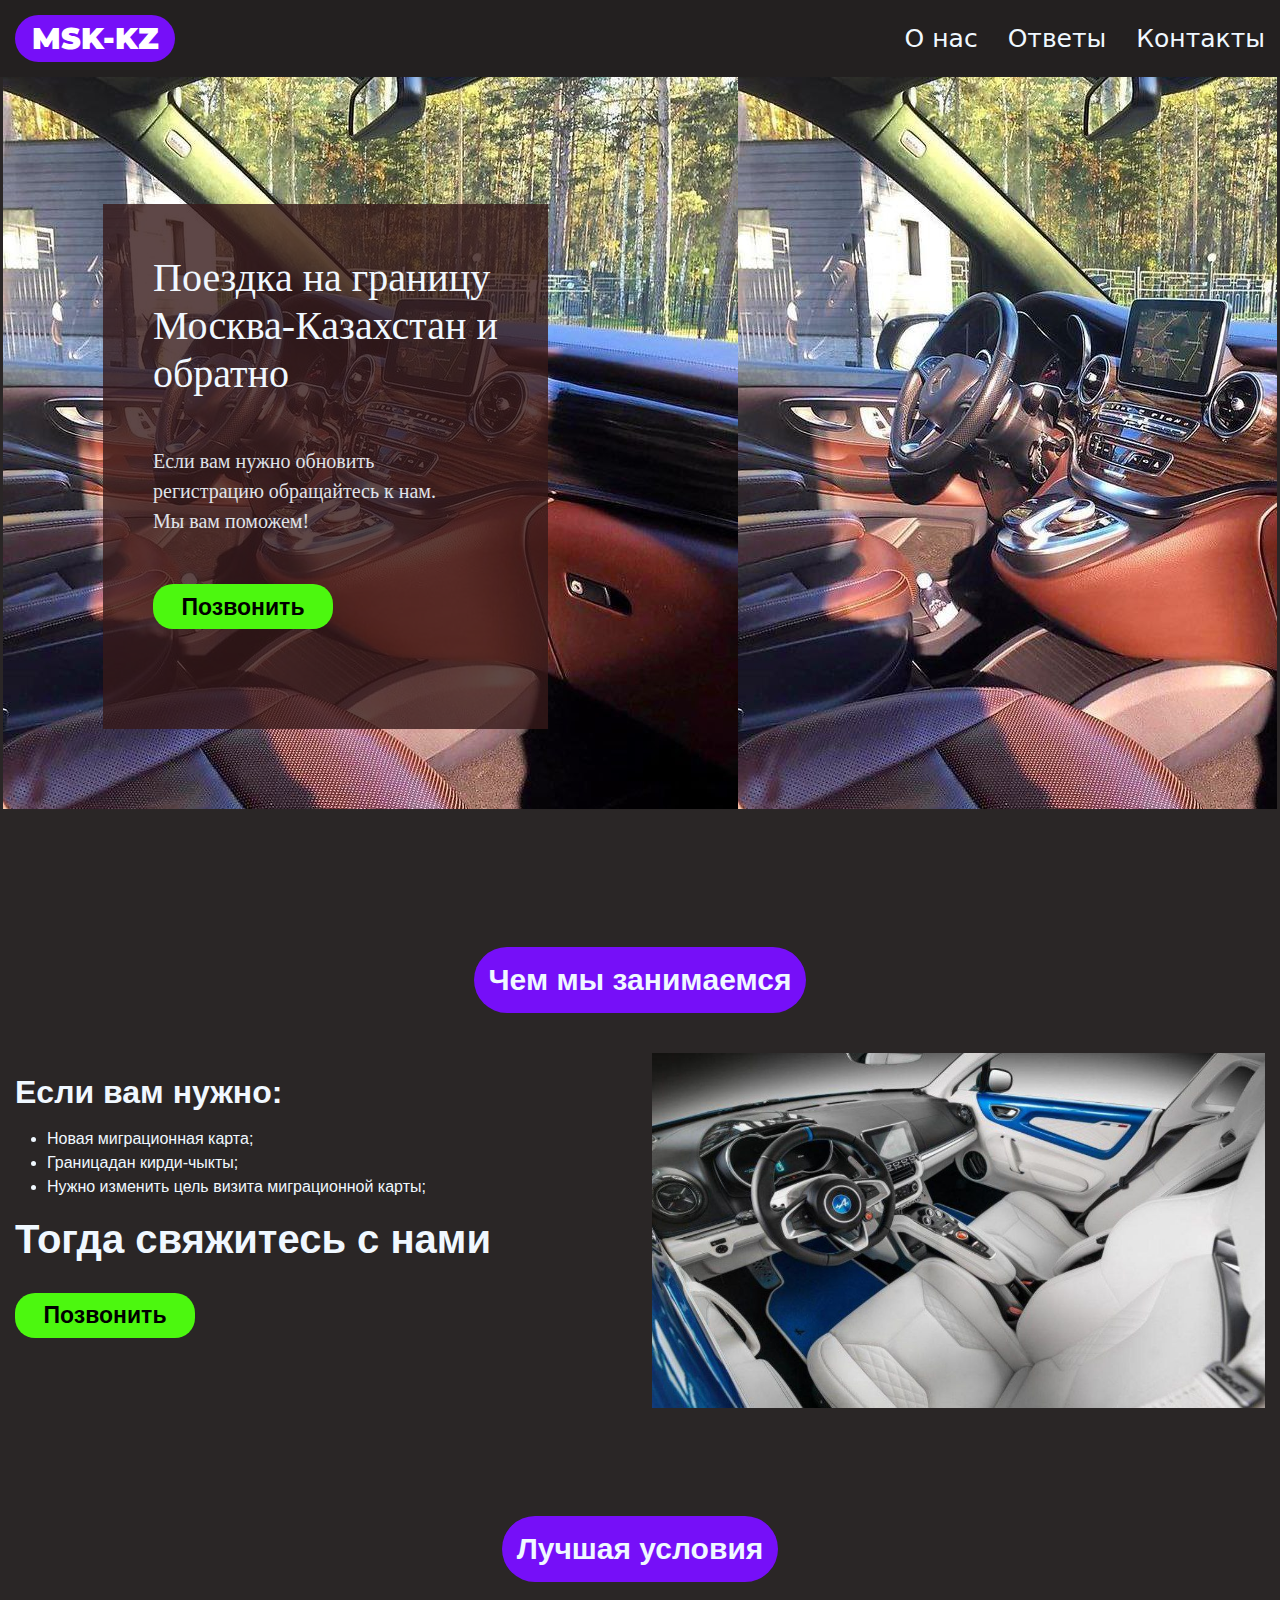
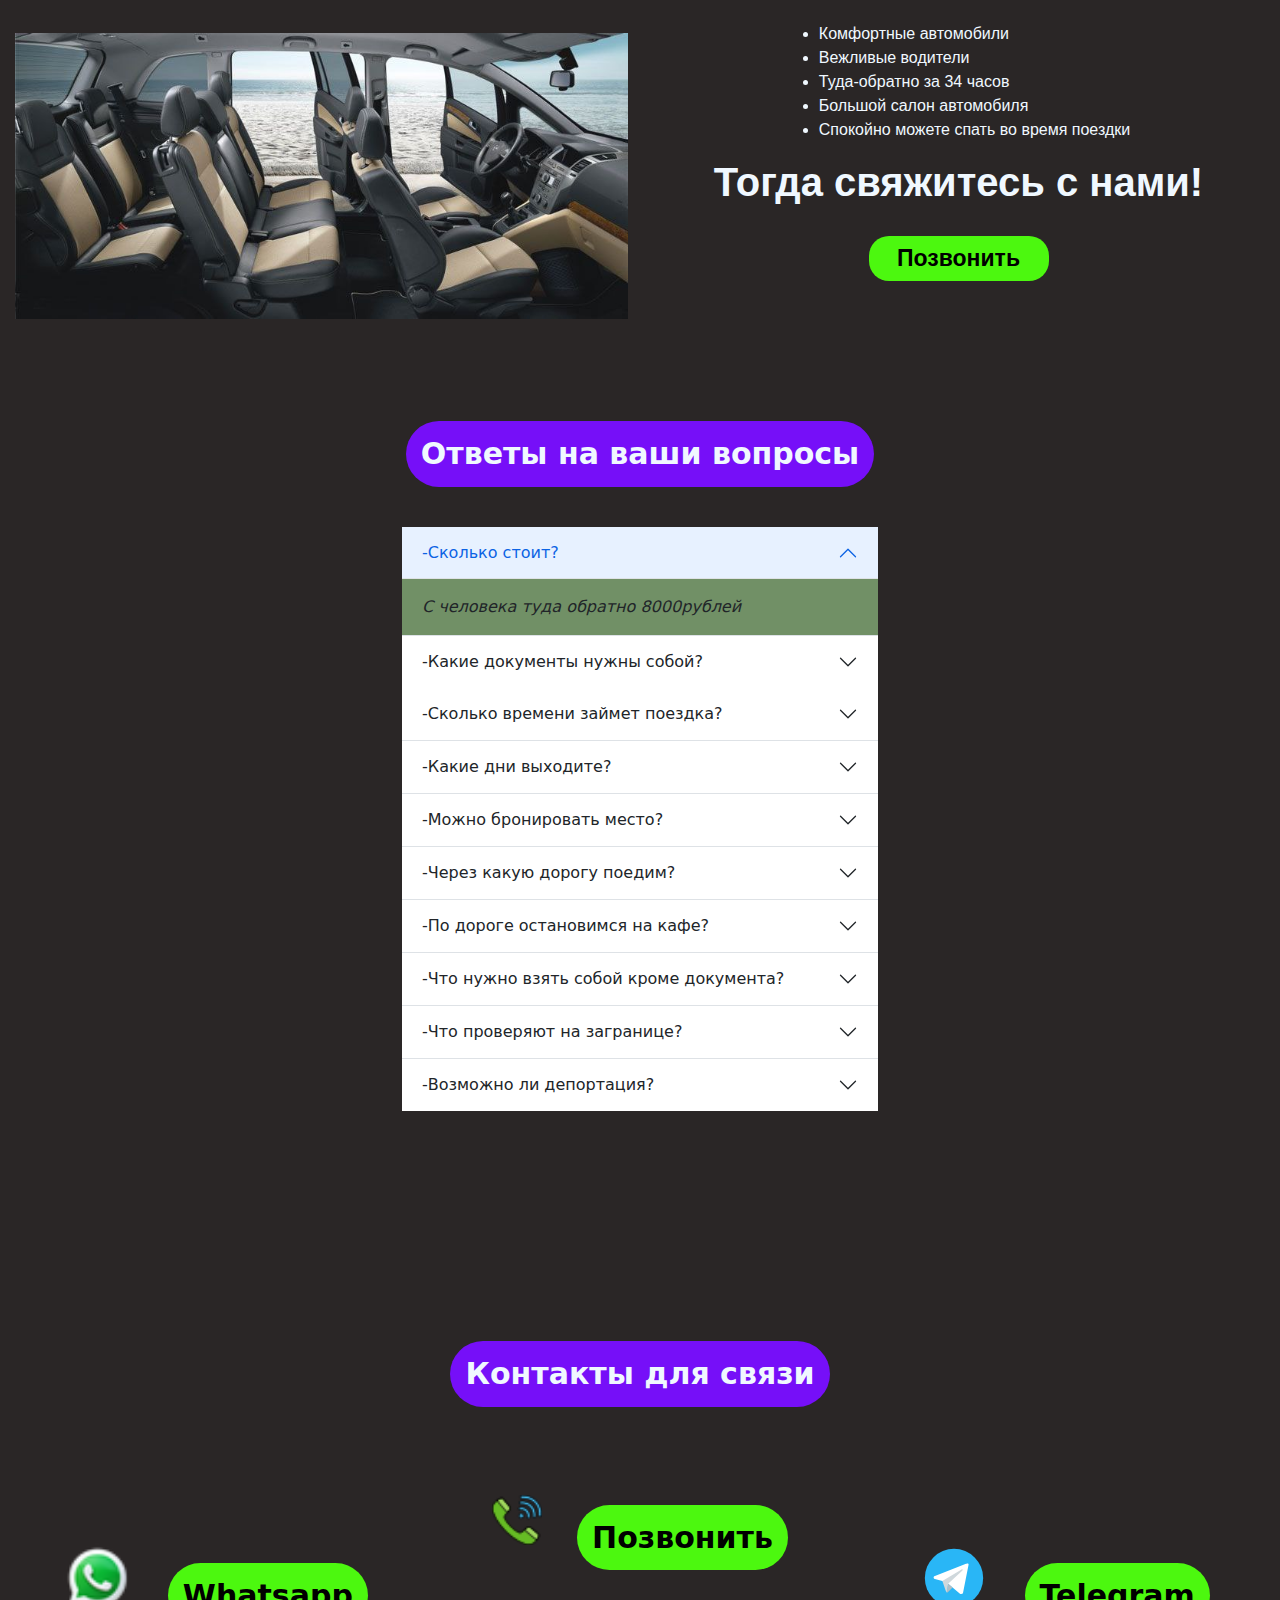
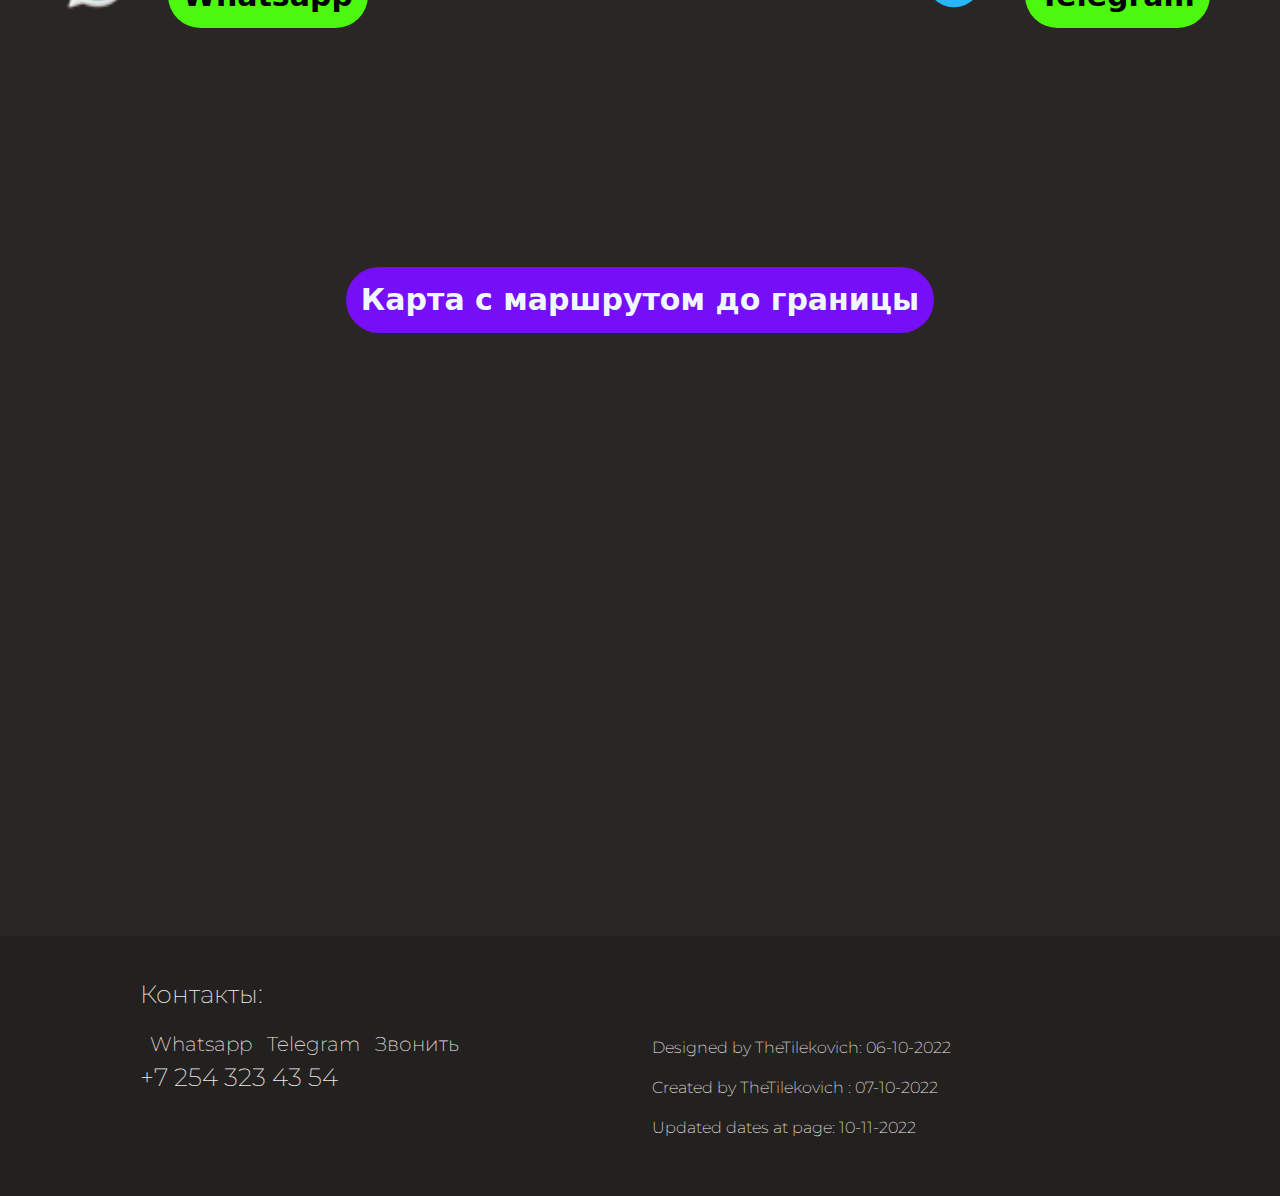
<file: index.html>
<!DOCTYPE html>
<html lang="en">
<head>
    <meta charset="UTF-8">
    <meta http-equiv="X-UA-Compatible" content="IE=edge">
    <meta name="viewport" content="width=device-width, initial-scale=1.0">
    <link rel="stylesheet" href="css/bootstrap.min.css">
    <link rel="stylesheet" href="css/style.css">
    <link rel="preconnect" href="https://fonts.googleapis.com">
<link rel="preconnect" href="https://fonts.gstatic.com" crossorigin>
<link href="https://fonts.googleapis.com/css2?family=Montserrat:ital,wght@0,100;0,200;0,300;0,400;0,500;0,600;0,700;0,800;0,900;1,100;1,200;1,300;1,400;1,500;1,600;1,700;1,800;1,900&display=swap" rel="stylesheet"> 
    <title>Document</title>
</head>
<body>
<header id="header">
    <div class="container">
        <div class="header">
            <div class="row header_bg">
                <div class="col-4">
                    <button class="logo">MSK-KZ</button>
                </div>
                <div class="col-8 d-flex justify-content-end">
                    <a class="deskMenu" href="#about">О нас</a>
                    <a class="deskMenu" href="#faq">Ответы</a>
                    <a class="deskMenu" href="#contact">Контакты</a>

                </div>
            </div>
        </div>
    </div>
</header>
 <div class="burger">
     <div class="burgerL">
        <span class="burgerI"></span>
        <span class="burgerI"></span>
        <span class="burgerI"></span>   
    </div>
    <div class="menuI text-end">
        <a href="#about">О нас</a>
        <a href="#faq">Ответы</a>
        <a href="#contact">Контакты</a>
    </div>
</div>
<section id="wellcome">
    <div class="container">
        <div class="wellcome mb-5">
            <div class="row wellcome">
                <div class="col-12 wellcome_gen">
                        <h1 class="wellcome_title mb-5">Поездка на границу <br>
                            Москва-Казахстан и <br>   обратно</h1>
                    <p class="wellcome_text mb-5">Если вам нужно обновить<br> регистрацию
                        обращайтесь к нам. <br> Мы вам поможем!</p>
                        <a href="tel: +79259153309"><button  class="wellcome_btn">Позвонить</button></a>
                </div>
            </div>
        </div>
    </div>
</section>
<section id="about">
    <div class="container">
        <div class="about">
            <div class="row">
                <div class="col-12 text-center d-flex justify-content-center">
                        <h1 class="title">Чем мы занимaемся</h1>
                    
                </div>
            </div>
            <div class="row about_1 mb-5 ">
                <div class="col-md-6 col-12 d-felx flex-column justify-content-center">
                    <h2 class="mb-3">Если вам нужно:</h2>
                    <ul class="list">
                        <li>Новая миграционная карта;</li>
                            <li>Границадан кирди-чыкты;</li>    
                            <li>Нужно изменить цель визита миграционной карты;</li>
                    </ul>
                    <h1 class="about_1_endtitle">Тогда свяжитесь с нами</h1>
                    <a href="tel: +79259153309"><button class="wellcome_btn">Позвонить</button></a>
                </div>
                <div class="col-md-6 col-12 text-center">
                    <img class="img-fluid about_img1" src="img/photo1664993061.jpeg" alt="">
                </div>
            </div>
            <div class="row">
                <div class="col-12 text-center d-flex justify-content-center">
                        <h1 class="title">Лучшая условия</h1>
                </div>
            </div>
            <div class="row about_1">
                <div class="col-12 col-md-6">
                    <img class="img-fluid about_img1" src="img/msg5245575031-2460.jpg" alt="">
                </div>
                <div class="col-md-6 col-12 d-flex flex-column justify-content-center align-items-center">
                    <ul class="list">
                        <li>Комфортные автомобили</li>
                        <li>Вежливые водители</li>
                        <li>Туда-обратно за 34 часов</li>
                        <li>Большой салон автомобиля</li>
                        <li>Спокойно можете спать 
                        во время поездки</li>
                    </ul>
                    <h1 class="about_1_endtitle">Тогда свяжитесь с нами!</h1>
                    <a href="tel: +79259153309"><button class="wellcome_btn"> Позвонить </button></a>
                </div>
                
            </div>
        </div>
    </div>
</section>

<section id="faq">
    <div class="container">
        <div class="faq">
            <div class="row">
                <div class="col-12 text-center d-flex justify-content-center">
                        <h1 class="title">Ответы на ваши вопросы</h1>
                </div>
            </div>
            <div class="row d-flex justify-content-center">
                <div class="col-12 accordion ">
            
						<div class="accordion accordion-flush" id="accordion1">

							<div class="accordion-item">
								<h2 class="accordion-header" id="head1">
									<button class="accordion-button " type="button" data-bs-toggle="collapse" data-bs-target="#colapse1" aria-expanded="false" aria-controls="colapse1">
										-Сколько стоит?
									</button>
								</h2>
								<div id="colapse1" class="accordion-collapse collapsed" aria-labelledby="head1" data-bs-parent="#accordion1">
									<div class="accordion-body fst-italic" style="background: #719066">C человека туда обратно 8000рублей</div>
								</div>
							</div>





							<div class="accordion-item">
								<h2 class="accordion-header" id="head2">
									<button class="accordion-button collapsed" type="button" data-bs-toggle="collapse" data-bs-target="#collapse2" aria-expanded="false" aria-controls="collapse2">
										-Какие документы нужны собой?
									</button>
								</h2>
								<div id="collapse2" class="accordion-collapse collapse" aria-labelledby="head2" data-bs-parent="#accordion1">
									<div class="accordion-body fst-italic" style="background: #719066">Нужна миграционная карта, паспорт (ID или загранпаспорт), регистрация и патент если у вас так</div>
								</div>





								<div class="accordion-item">
									<h2 class="accordion-header" id="head3">
										<button class="accordion-button collapsed" type="button" data-bs-toggle="collapse" data-bs-target="#collapse3" aria-expanded="false" aria-controls="collapse3">
											-Сколько времени займет поездка?
										</button>
									</h2>
									<div id="collapse3" class="accordion-collapse collapse" aria-labelledby="head3" data-bs-parent="#accordion1">
										<div class="accordion-body fst-italic" style="background: #719066">Туда-обратно за 34 часов </div>
									</div>
								</div>






								<div class="accordion-item">
									<h2 class="accordion-header" id="head4">
										<button class="accordion-button collapsed" type="button" data-bs-toggle="collapse" data-bs-target="#collapse4" aria-expanded="false" aria-controls="collapse4">
											-Какие дни выходите?
										</button>
									</h2>
									<div id="collapse4" class="accordion-collapse collapse" aria-labelledby="head4" data-bs-parent="#accordion1">
										<div class="accordion-body fst-italic" style="background: #719066">Выходим каждый день</div>
									</div>
								</div>





								<div class="accordion-item">
									<h2 class="accordion-header" id="head5">
										<button class="accordion-button collapsed" type="button" data-bs-toggle="collapse" data-bs-target="#collapse5" aria-expanded="false" aria-controls="collapse5">
											-Можно бронировать место?
										</button>
									</h2>
									<div id="collapse5" class="accordion-collapse collapse" aria-labelledby="head5" data-bs-parent="#accordion1">
										<div class="accordion-body fst-italic" style="background: #719066">Да можно, позвоните</div>
									</div>
								</div>







								<div class="accordion-item">
									<h2 class="accordion-header" id="head6">
										<button class="accordion-button collapsed" type="button" data-bs-toggle="collapse" data-bs-target="#collapse6" aria-expanded="false" aria-controls="collapse6">
											-Через какую дорогу поедим?
										</button>
									</h2>
									<div id="collapse6" class="accordion-collapse collapse" aria-labelledby="head6" data-bs-parent="#accordion1">
										<div class="accordion-body fst-italic" style="background: #719066">Внизу есть карта с маршрутом</div>
									</div>
								</div>







								<div class="accordion-item">
									<h2 class="accordion-header" id="head7">
										<button class="accordion-button collapsed" type="button" data-bs-toggle="collapse" data-bs-target="#collapse7" aria-expanded="false" aria-controls="collapse7">
											-По дороге остановимся на кафе?
										</button>
									</h2>
									<div id="collapse7" class="accordion-collapse collapse" aria-labelledby="head7" data-bs-parent="#accordion1">
										<div class="accordion-body fst-italic" style="background: #719066"> Да можно, на несколько минут</div>
									</div>
								</div>





								<div class="accordion-item">
									<h2 class="accordion-header" id="head8">
										<button class="accordion-button collapsed" type="button" data-bs-toggle="collapse" data-bs-target="#collapse8" aria-expanded="false" aria-controls="collapse8">
											-Что нужно взять собой кроме документа?
										</button>
									</h2>
									<div id="collapse8" class="accordion-collapse collapse" aria-labelledby="head8" data-bs-parent="#accordion1">
										<div class="accordion-body fst-italic" style="background: #719066">Возьмите немного воды, зарядник от телефона, чтобы не было скучно</div>
									</div>
								</div>



								<div class="accordion-item">
									<h2 class="accordion-header" id="head9">
										<button class="accordion-button collapsed" type="button" data-bs-toggle="collapse" data-bs-target="#collapse9" aria-expanded="false" aria-controls="collapse9">
											-Что проверяют на загранице?
										</button>
									</h2>
									<div id="collapse9" class="accordion-collapse collapse" aria-labelledby="head9" data-bs-parent="#accordion1">
										<div class="accordion-body fst-italic" style="background: #719066">Нет ли вас в списке черных списков и лучше заранее оплатить штрафы. А так все как обычно никаких трудностей</div>
									</div>
								</div>







								<div class="accordion-item">
									<h2 class="accordion-header" id="head10">
										<button class="accordion-button collapsed" type="button" data-bs-toggle="collapse" data-bs-target="#collapse10" aria-expanded="false" aria-controls="collapse10">
											-Возможно ли депортация?
										</button>
									</h2>
									<div id="collapse10" class="accordion-collapse collapse" aria-labelledby="head10" data-bs-parent="#accordion1">
										<div class="accordion-body fst-italic" style="background: #719066">Надеемся, что у вас нет больших нарушений или проблема с документами</div>
									</div>
								</div>



                                </div>
                                </div>
							</div>
						</div>
					</div>
        </div>
    </div>
</section>

<section id="contact">
    <div class="container">
        <div class="contact">
            <div class="row">
                <div class="col-12 text-center d-flex justify-content-center mb-5">
                        <h1 class="title">Контакты для связи</h1>
                </div>
            </div>
            <div class="row text-center">
                <div class=" col-sm-4 col-12 mb-5 contact1 mb-md-3 mt-md-5">
                    <img class=" contact_img mb-5" src="img/wha.png" alt="">
                    <a class="title contitle" href="https://wa.me/79259153309">Whatsapp</a>
                </div>
                <div class="col-sm-4 col-12 mb-5 contact2 mb-md-3">
                    <img class="contact_img mb-5" src="img/call.png" alt="">
                    <a class="title contitle" href="tel: +79259153309">Позвонить</a>
                </div>
                <div class="col-sm-4 col-12 contact3 mt-md-5 ">
                    <img class="contact_img mb-5" src="img/tel.svg" alt="">
                    <a class="title contitle" href="https://t.me/+79259153309`">Telegram</a>
                </div>
            </div>
        </div>
    </div>
</section>


<section id="map">
    <div class="container">
        <div class="map">
            <div class="row">
                <div class="col-12 text-center d-flex justify-content-center mb-5">
                        <h1 class="title">Карта с маршрутом до границы</h1>
                </div>
            </div>
            <div class="row">
                <div class="col-12 d-flex justify-content-center ">
                    <iframe class="map1" src="https://www.google.com/maps/embed?pb=!1m28!1m12!1m3!1d2378184.3104877155!2d41.34486513209103!3d54.40210654142023!2m3!1f0!2f0!3f0!3m2!1i1024!2i768!4f13.1!4m13!3e6!4m5!1s0x46b54afc73d4b0c9%3A0x3d44d6cc5757cf4c!2z0JzQvtGB0LrQstCw!3m2!1d55.755826!2d37.6172999!4m5!1s0x41687f85ff20e3f1%3A0x1519f3054bf4666f!2zTTUgJiDQlTMwLCDQotC-0LvRjNGP0YLRgtC4LCDQodCw0LzQsNGA0YHQutCw0Y8g0L7QsdC7LiwgNDQ1MDEz!3m2!1d53.4876557!2d49.518383299999996!5e0!3m2!1sru!2sru!4v1665148449679!5m2!1sru!2sru" width="600" height="450" style="border:0;" allowfullscreen="" loading="lazy" referrerpolicy="no-referrer-when-downgrade"></iframe>
                </div>
            </div>
        </div>
    </div>
</section>



<footer id="footer">
    <div class="container">
        <div class="footer">
            <div class="row">
                <div class="col-md-6 col-12 footer1">
                    <p> Контакты:</p> 
                    <div class="ul">
                        <a class="li"  href="https://wa.me/79259153309">Whatsapp</a>
                        <a class="li" href="https://t.me/+79259153309">Telegram</a>
                        <a class="li" href="tel: +79259153309">Звонить</a>
                    </div>
                    <p>+7 254 323 43 54</p>
                </div>
                <div class="col-md-6 col-12 footer2">
                    <p>Designed by TheTilekovich:  06-10-2022</p>
                    <p>Created by  TheTilekovich :  07-10-2022 </p>
                    <p>Updated dates at page:  10-11-2022</p>
                </div>
            </div>
        </div>
    </div>
</footer>





    <script src="js/app.js"></script>
    <script src="js/bootstrap.bundle.min.js"></script>  
</body>
</html>
</file>
<file: css/style.css>
/* --------------------------Parameters----------------------------- */

.container{
    max-width: 1400px;
    margin: auto;
    padding: 15px;
    
}
body{
    background: #2A2626;
}





/* -----------------------Section 1 Header ----------------------- */



#header{
    background: #232020;
    z-index: 2;
    
}
.logo{
    width: 160px;
    border-radius: 30px;
    -webkit-border-radius: 30px;
    -moz-border-radius: 30px;
    -ms-border-radius: 30px;
    -o-border-radius: 30px;
    background: #760FF8;
    border:none;
    color: white;
    font-family: 'Montserrat', sans-serif;
    font-weight: 900;
    font-size: 30px;
}
.header_bg{
    display: flex;
    justify-content: space-between;
    align-items: center;
}
.header a{
    color: aliceblue;
    text-decoration: none;
    font-size: 25px;
    margin-left: 30px; 
}


/* -----------------Burger Menu---------------------- */



.burgerL{
    display: none;
    position: absolute;
    right: 20px;
    top: 30px;
}
.burgerI:first-child{
    width: 35px;
    border-top: 3px solid white;
}
.burgerI:nth-child(2){
    margin:5px 0;
    width: 35px;
    border-top: 3px solid white;
}
.burgerI:nth-child(3){
    width: 35px;
    border-top: 3px solid white;
}
.menuI{
    display: none;
    position: absolute;
    display: none;
    background:#211616;
    padding: 18px 10px 18px 40px;
    right: 0;
}
.menuI a{
    font-family: 'Montserrat', sans-serif;
    color: #F5EBEB;
    text-decoration: none;
    font-weight: 600;
    font-size: 23px;
    margin-right: 20px;
}

/* ----------------animation--------------------------- */
.header a{
    transition: .5s ease-in-out;
    -webkit-transition: .5s ease-in-out;
    -moz-transition: .5s ease-in-out;
    -ms-transition: .5s ease-in-out;
    -o-transition: .5s ease-in-out;
}
.header a:hover{
    color: #4CF80F;
    margin-top: -3px;
}

.logo{
    animation: logo 2s ease-in-out infinite;
    -webkit-animation: logo 2s ease-in-out infinite;
}

@keyframes logo {
    0% , 100%{
        color: wheat;
    }
    30%{
        color: #4CF80F;
        background-color: rgb(60, 41, 6) ;
    }
    50%{
        color: orange;
        background: #000;
    }
}

    







/* ------------------------Section 2 Wellcome ---------------------------------- */






.wellcome{
    margin-top: -15px;
    background: url("../img/photo1664993640.jpeg");
}
.wellcome_gen{
    width: auto;
    padding: 50px;
    background: #2A2626; 
    margin-right: 5%;
    margin-left: 100px;
    margin-top: 10%;
    margin-bottom: 80px;
    font-family: Mantserrat, san-serif;
    background:rgba(54, 25, 25, .8);
    display: flex;
    flex-direction: column;
    flex-wrap: wrap;
}
.wellcome_title{
    font-weight: 500;
    color: aliceblue;
}
.wellcome_text{
    color: aliceblue;
    font-size: 20px;
    opacity: .9;
    font-weight: 300;
}
.wellcome_btn{
    font-size: 23px;
    width: 180px;
    height: 45px;
    background: #4CF80F;
    font-weight: 800;
    font-family: Mantserrat, sans-serif;
    border: none;
    margin-bottom: 50px;
    border-radius: 20px;
    -webkit-border-radius: 20px;
    -moz-border-radius: 20px;
    -ms-border-radius: 20px;
    -o-border-radius: 20px;
    transition: .6s;
    -webkit-transition: .6s;
    -moz-transition: .6s;
    -ms-transition: .6s;
    -o-transition: .6s;
}

/* ------------------animation-------------------- */


.wellcome_btn:hover{
    background: #000;
    color: #4CF80F;
    margin-top: -10px;
    box-shadow: 4px 3px 10px 3px #4CF80F,
    4px 3px 15px 10px #4CF80F;
}









/* ------------------------- Section 3 About-------------------------- */





.about{
    font-family: Mantserrat, sans-serif;
    color: aliceblue;
    
}


.title{
    text-decoration: none;
    color: aliceblue;
    font-weight: 700;
    font-size: 30px;
    background: #760FF8;
    padding: 15px;
    border-radius: 40px;
    -webkit-border-radius:40px;
    -moz-border-radius:40px;
    -ms-border-radius:40px;
    -o-border-radius:40px;
    margin-bottom: 40px;
    margin-top: 60px;
}
.about_1{
    display: flex;
    align-items: center;
}
.about_1 h2{
    color: aliceblue;   
    font-weight: 600;
}
.list li{
    color: aliceblue;
}
.about_1_endtitle{
    font-weight: 600;
    margin-bottom: 30px;
}





/* ---------------------Section 4 Accordion-------------------- */





.accordion{
    max-width: 500px;
    margin-bottom: 70px;
}




/* -----------------------Section 5 Contact ------------------------ */




.contact{
    margin-bottom: 100px;
}
.contact1 img{
    width: 70px;
}
.contitle{
    background:#4CF80F;
    color: #000;
    transition: .5s ease-in-out;
    -webkit-transition: .5s ease-in-out;
    -moz-transition: .5s ease-in-out;
    -ms-transition: .5s ease-in-out;
    -o-transition: .5s ease-in-out;
}
.contact2 img{
    width: 50px;
}
.contact3 img{
    width: 70px;
}
.contact img{
    margin-right: 30px;
}

/* ----------------animation----------------------- */
.contitle:hover{
    background: #000;
    color: #4CF80F;
    margin-top: -10px;
    box-shadow: 4px 4px 10px 4px #4CF80F,
    4px 4px 15px 10px #4CF80F;
}




/* ----------------------------Section 6 Footer ---------------------- */




#footer{
    background: #232020;
    
}
.footer{
    padding: 25px  10%;
}
.footer p{
    font-family: Montserrat,sans-serif;
    color: #F5EBEB;
    font-weight: 200;
}
.footer2{
    margin-top: 60px;
    font-family: Montserrat,sans-serif;
    color: #F5EBEB;
    font-weight: 200;
}
.map1{
    max-width: 70%;
    margin-bottom: 50px;
}
.li{
    text-decoration: none;
    font-family: Montserrat,sans-serif;
    color: #F5EBEB;
    font-weight: 200;
    font-size: 20px;
    margin-left: 10px;
    margin-bottom: 10px;
    transition: .3s ease-in-out;
    -webkit-transition: .3s ease-in-out;
    -moz-transition: .3s ease-in-out;
    -ms-transition: .3s ease-in-out;
    -o-transition: .3s ease-in-out;
}

.footer1 p{
    font-size: 25px;
}

/* ------------------animation---------------------- */


.li:hover{
    color: #4CF80F;
    font-weight: 600;
}


/* --------------------Media Adaptive----------------------- */





@media screen and (max-width: 767px){
    .deskMenu{
        display: none;
    }
    .burgerL{
        display: flex;
        flex-direction: column;
    }
    .wellcome_gen{
        margin-left: 10px;
    }
    .contact_img{
        display: none;
    }
    .contitle{
        background:#4CF80F;
        color: #232020;
    }
    .footer1{
        text-align: center;
    }
    .footer2{
        text-align: center;
    }
    .about_1{
        display: block;
        text-align: center;
        justify-content: center;
    }
    .list li{
        list-style: none;
    }
    .li{
        list-style: none;
    }
    .ul{
        margin-right: 3 0px;
    }
    .list li:first-child{
        margin-top: 30px;
    }
    .logo{
        width: 120px;
        height: auto;
        border-radius: 30px;
        -webkit-border-radius: 30px;
        -moz-border-radius: 30px;
        -ms-border-radius: 30px;
        -o-border-radius: 30px;
        font-size: 25px;
    }
}



@media screen and (max-width: 650px){
    .contact{
        margin-bottom: 30px;
    }
    .contitle{
       font-size: 20px; 
    }
    .accordion{
        margin-bottom: 30px;
    }
}




@media screen and (max-width: 575px){
    .title{
        font-size: 20px;
    }
    .about_1_endtitle{
       font-size: 20px;
    }
    
    
}




@media screen and (max-width: 515px){
    .wellcome_gen{
        margin:0;
        padding: 50px 15px;
    }
    .contitle{
        font-size: 30px;
    }
    .footer2{
        font-size: 12px;
    }
    .wellcome_title{
        margin-top: 90px;
    }

}

@media screen and (max-width: 475px){
    .menuI{
        left:10px;
    }
}

@media screen and (max-width: 406px){
    
    .menuI a{
        font-size: 17px;

    }

}
</file>
